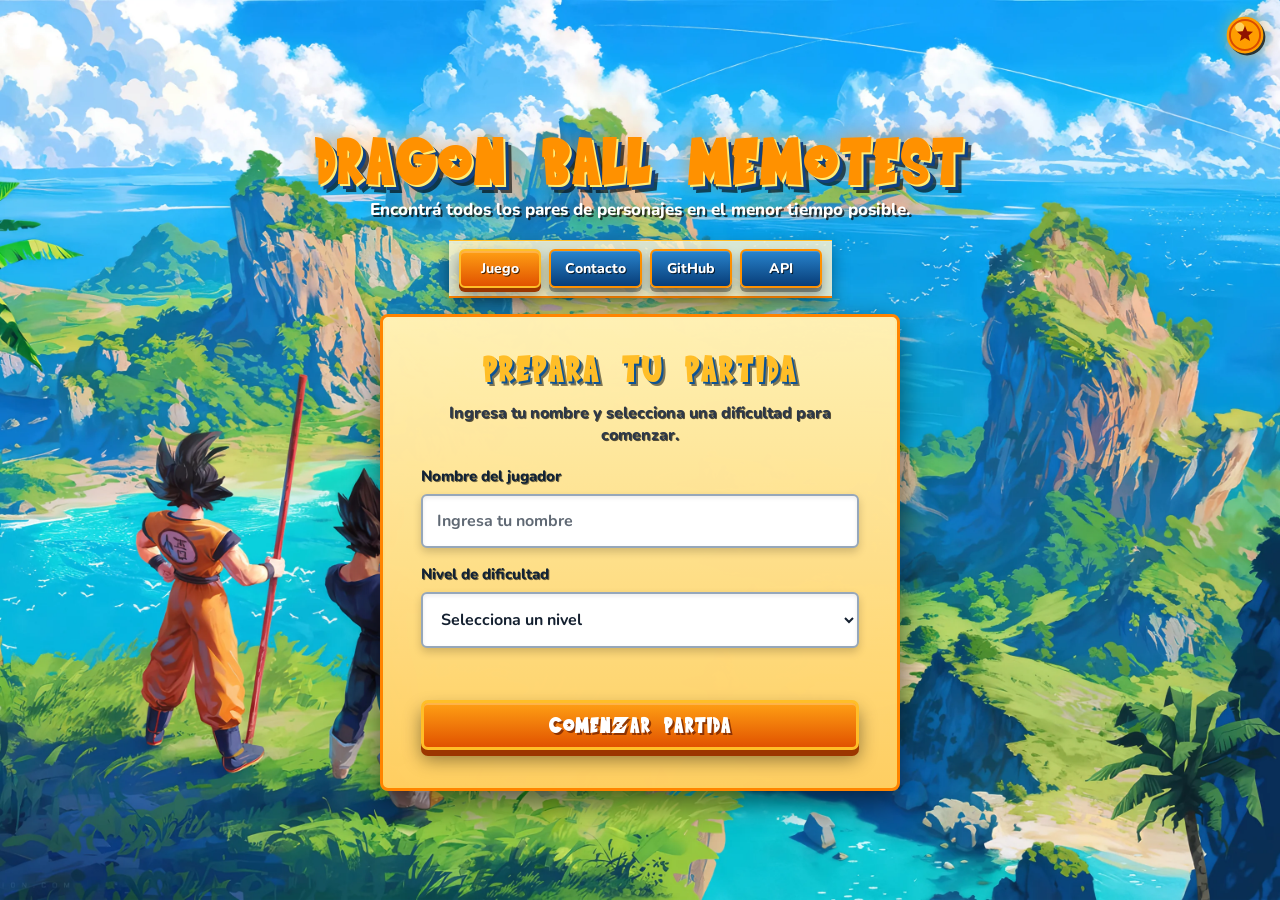
<file: index.html>
﻿<!DOCTYPE html>
<html lang="es">
<head>
    <meta charset="UTF-8">
    <meta
        name="viewport"
        content="width=device-width, initial-scale=1.0"
    >
    <meta
        name="description"
        content="Juego de memoria basado en personajes de Dragon Ball"
    >
    <title>Dragon Ball Memotest</title>
    <link rel="icon" href="assets/img/esfera-dragon.svg" type="image/svg+xml">
    <script>
        try {
            if (localStorage.getItem("modoColorDragonBall") === "noche") {
                document.documentElement.classList.add("modoNoche");
            }
        } catch (error) {
            document.documentElement.classList.remove("modoNoche");
        }
    </script>
    <link
    rel="stylesheet"
    href="https://fonts.googleapis.com/css2?family=Bangers&family=Nunito:wght@400;600;700;800&display=swap">
    <link rel="stylesheet" href="css/reset.css">
    <link rel="stylesheet" href="css/styles.css">
</head>
<body>
    <header id="encabezadoPrincipal">
        <h1>Dragon Ball Memotest</h1>

        <p>
            Encontrá todos los pares de personajes en el menor tiempo posible.
        </p>

        <nav id="navegacionPrincipal">
            <ul class="listaNavegacion">
                <li>
                    <a
                        class="enlaceNavegacion enlaceActivo"
                        href="index.html"
                    >
                        Juego
                    </a>
                </li>

                <li>
                    <a
                        class="enlaceNavegacion"
                        href="pages/contacto.html"
                    >
                        Contacto
                    </a>
                </li>

                <li>
                    <a
                        class="enlaceNavegacion"
                        href="https://github.com/GallarettoLeonel2AN/memotest-final-daw"
                        target="_blank"
                    >
                        GitHub
                    </a>
                </li>

                <li>
                    <a
                        class="enlaceNavegacion"
                        href="https://web.dragonball-api.com"
                        target="_blank"
                    >
                        API
                    </a>
                </li>
            </ul>
        </nav>

        <button
            id="botonModoColor"
            type="button"
            aria-pressed="false"
            aria-label="Cambiar a modo noche"
        ></button>

    </header>

    <main id="contenidoPrincipal">
        <section
            id="inicioPartida"
        >
            <h2 id="tituloInicioPartida">Prepara tu partida</h2>

            <p>
                Ingresa tu nombre y selecciona una dificultad para comenzar.
            </p>

            <form id="formularioInicio">
                <div class="grupoCampo">
                    <label for="nombreJugador">
                        Nombre del jugador
                    </label>

                    <input
                        id="nombreJugador"
                        name="nombreJugador"
                        type="text"
                        autocomplete="name"
                        placeholder="Ingresa tu nombre"
                    >
                </div>

                <div class="grupoCampo">
                    <label for="nivelDificultad">
                        Nivel de dificultad
                    </label>

                    <select
                        id="nivelDificultad"
                        name="nivelDificultad"
                    >
                        <option value="">
                            Selecciona un nivel
                        </option>

                        <option value="facil">
                            Facil - 16 cartas
                        </option>

                        <option value="medio">
                            Medio - 20 cartas
                        </option>

                        <option value="dificil">
                            Dificil - 36 cartas
                        </option>
                        
                        <option value="progresivo">
                            Modo Progresivo
                        </option>
                    </select>
                </div>

                <p
                    id="mensajeErrorInicio"
                    class="mensajeError"
                ></p>

                <button
                    id="botonIniciarPartida"
                    type="submit"
                >
                    Comenzar partida
                </button>
            </form>
        </section>

        <section id="seccionJuego" hidden>
            <div id="datosPartida">
                <h2 id="tituloJuego">
                    Partida de <span id="jugadorActual"></span>
                    Nivel: <span id="nivelActual"></span>
                </h2>
            </div>
            <div id="panelEstadisticas">
                <p class="datoEstadistica">
                    Intentos:
                    <span id="cantidadIntentos">0</span>
                </p>

                <p class="datoEstadistica">
                    Errores:
                    <span id="cantidadErrores">0</span>
                </p>

                <p class="datoEstadistica">
                    Pares:
                    <span id="cantidadParesEncontrados">0</span>
                    /
                    <span id="cantidadTotalPares">0</span>
                </p>

                <p class="datoEstadistica">
                    Puntaje:
                    <span id="puntajeActual">0</span>
                </p>
               
                <p class="datoEstadistica">
                    Tiempo:
                    <span id="tiempoPartida">00:00</span>
                </p>

            </div>

            <div id="accionesPartida">
                <button
                    id="botonReiniciarPartida"
                    class="botonAccionPartida"
                    type="button"
                >
                    Reiniciar partida
                </button>

                <button
                    id="botonVolverInicio"
                    class="botonAccionPartida"
                    type="button"
                >
                    Volver al inicio
                </button>
            </div>
            <div id="tableroJuego"></div>
        </section>
        <section id="modalResultado" hidden>
            <div id="contenidoModalResultado">
                <h2 id="tituloModalResultado">Partida completada!</h2>

              <div id="datosResultado">
            <p>
                Jugador:
                <span id="resultadoJugador"></span>
            </p>

            <p>
                Nivel:
                <span id="resultadoNivel"></span>
            </p>

            <p>
                Intentos:
                <span id="resultadoIntentos"></span>
            </p>

            <p>
                Errores:
                <span id="resultadoErrores"></span>
            </p>

            <p>
                Tiempo:
                <span id="resultadoTiempo"></span>
            </p>

            <p>
                Puntaje final:
                <span id="resultadoPuntaje"></span>
            </p>
        </div>

        

        <div id="accionesResultado">
            <button
                id="botonSiguienteNivel"
                class="botonModalResultado"
                type="button"
                hidden
            >
                Continuar al siguiente nivel
            </button>
            
            <button
                id="botonJugarDeNuevo"
                class="botonModalResultado"
                type="button"
            >
                Jugar de nuevo
            </button>

            <button
                id="botonCambiarDatos"
                class="botonModalResultado"
                type="button"
            >
                Volver al inicio
            </button>
        </div>
     </div>
    </section>

    </main>

    <script src="js/validaciones.js"></script>
    <script src="js/api-dragon-ball.js"></script>
    <script src="js/modo-color.js"></script>
    <script src="js/juego.js"></script>
    <script src="js/principal.js"></script>
</body>
</html>
</file>
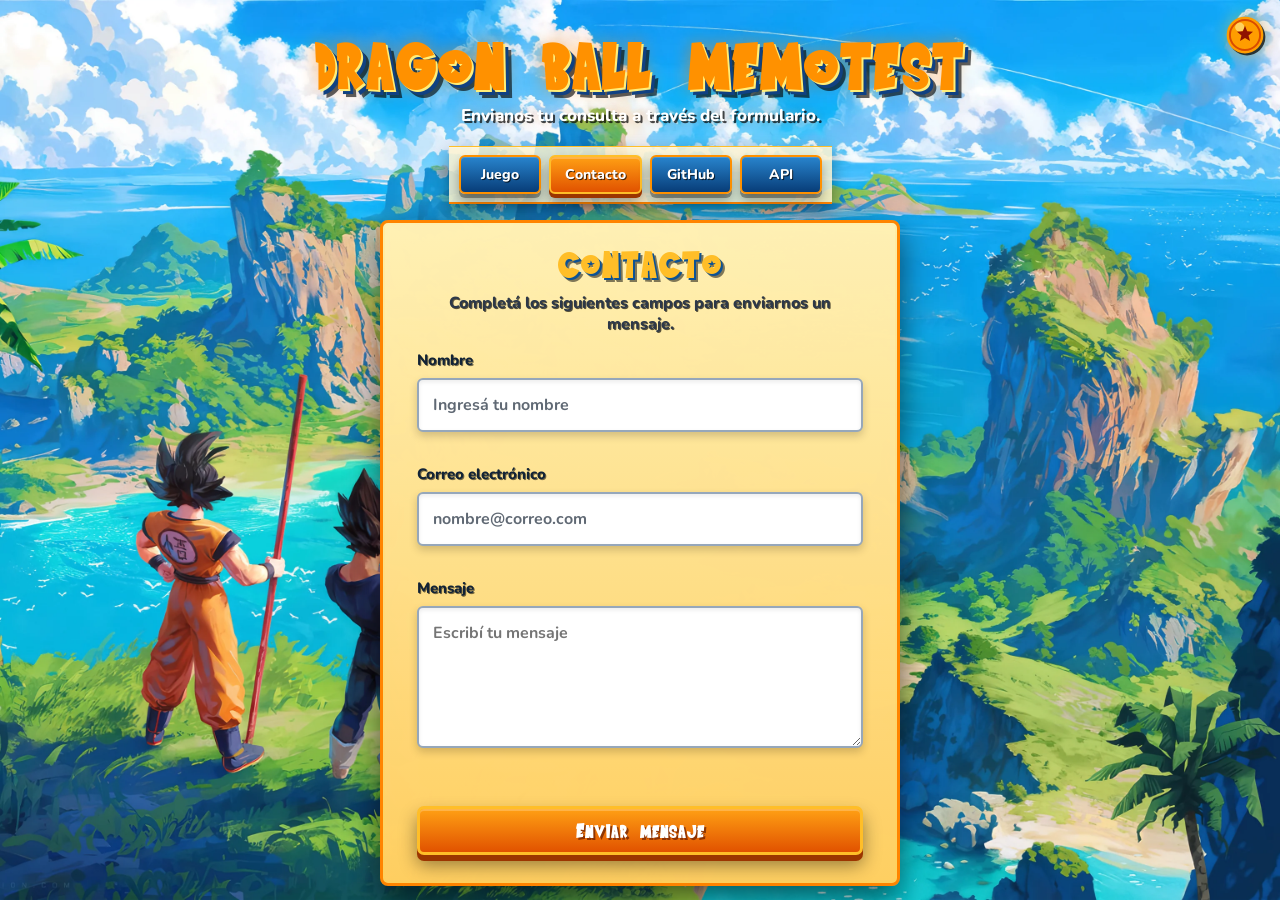
<file: pages/contacto.html>
<!DOCTYPE html>
<html lang="es">
<head>
    <meta charset="UTF-8">
    <meta
        name="viewport"
        content="width=device-width, initial-scale=1.0"
    >
    <meta
        name="description"
        content="Formulario de contacto de Dragon Ball Memotest"
    >
    <title>Contacto - Dragon Ball Memotest</title>
    <link rel="icon" href="../assets/img/esfera-dragon.svg" type="image/svg+xml">
    <script>
        try {
            if (localStorage.getItem("modoColorDragonBall") === "noche") {
                document.documentElement.classList.add("modoNoche");
            }
        } catch (error) {
            document.documentElement.classList.remove("modoNoche");
        }
    </script>

    <link
    rel="stylesheet"
    href="https://fonts.googleapis.com/css2?family=Bangers&family=Nunito:wght@400;600;700;800&display=swap">
    <link rel="stylesheet" href="../css/reset.css">
    <link rel="stylesheet" href="../css/styles.css">
</head>
<body>
    <header id="encabezadoPrincipal">
        <h1>Dragon Ball Memotest</h1>

        <p>
            Envianos tu consulta a través del formulario.
        </p>

        <nav id="navegacionPrincipal">
            <ul class="listaNavegacion">
                <li>
                    <a
                        class="enlaceNavegacion"
                        href="../index.html"
                    >
                        Juego
                    </a>
                </li>

                <li>
                    <a
                        class="enlaceNavegacion enlaceActivo"
                        href="contacto.html"
                    >
                        Contacto
                    </a>
                </li>

                <li>
                    <a
                        class="enlaceNavegacion"
                        href="https://github.com/GallarettoLeonel2AN/memotest-final-daw"
                        target="_blank"
                    >
                        GitHub
                    </a>
                </li>

                <li>
                    <a
                        class="enlaceNavegacion"
                        href="https://web.dragonball-api.com"
                        target="_blank"
                    >
                        API
                    </a>
                </li>
            </ul>
        </nav>

        <button
            id="botonModoColor"
            type="button"
            aria-pressed="false"
            aria-label="Cambiar a modo noche"
        ></button>
    </header>

    <main id="contenidoContacto">
        <section id="seccionContacto">
            <h2>Contacto</h2>

            <p>
                Completá los siguientes campos para enviarnos un mensaje.
            </p>

            <form id="formularioContacto" novalidate>
                <div class="grupoCampo">
                    <label for="nombreContacto">
                        Nombre
                    </label>

                    <input
                        id="nombreContacto"
                        name="nombreContacto"
                        type="text"
                        autocomplete="name"
                        placeholder="Ingresá tu nombre"
                    >

                    <p
                        id="errorNombreContacto"
                        class="mensajeErrorCampo"
                    ></p>
                </div>

                <div class="grupoCampo">
                    <label for="correoContacto">
                        Correo electrónico
                    </label>

                    <input
                        id="correoContacto"
                        name="correoContacto"
                        type="email"
                        autocomplete="email"
                        placeholder="nombre@correo.com"
                    >

                    <p
                        id="errorCorreoContacto"
                        class="mensajeErrorCampo"
                    ></p>
                </div>

                <div class="grupoCampo">
                    <label for="mensajeContacto">
                        Mensaje
                    </label>

                    <textarea
                        id="mensajeContacto"
                        name="mensajeContacto"
                        rows="5"
                        placeholder="Escribí tu mensaje"
                    ></textarea>

                    <p
                        id="errorMensajeContacto"
                        class="mensajeErrorCampo"
                    ></p>
                </div>

                <p
                    id="resultadoFormularioContacto"
                    class="mensajeResultadoContacto"
                ></p>

                <button
                    id="botonEnviarContacto"
                    type="submit"
                >
                    Enviar mensaje
                </button>
            </form>
        </section>
    </main>

    <script src="../js/modo-color.js"></script>
    <script src="../js/contacto.js"></script>
</body>
</html>
</file>
<file: css/styles.css>
@font-face {
    font-family: "FuenteDragonBall";
    src: url("../assets/fonts/saiyan-sans.ttf") format("truetype");
    font-style: normal;
    font-weight: normal;
}

[hidden] {
    display: none !important;
}

:root {
    --imagenFondo: url("../assets/img/dbz.webp");
    --iconoModoColor: url("../assets/img/esfera-dia.svg");
    --colorFondoBase: rgb(116, 190, 230);
    --colorCapaFondoInicio: rgba(255, 255, 255, 0);
    --colorCapaFondoFin: rgba(255, 255, 255, 0);
    --colorTextoPrincipal: rgb(18, 35, 54);
    --colorTextoSuave: rgb(45, 56, 72);
    --colorTextoOscuro: rgb(20, 32, 48);
    --colorTextoBoton: rgb(255, 255, 255);

    --colorPanelBase: rgba(255, 248, 224, 0.94);
    --colorPanelClaro: rgba(255, 240, 178, 0.96);
    --colorPanelOscuro: rgba(255, 205, 92, 0.96);
    --colorPanelTransparente: rgba(255, 245, 210, 0.84);
    --colorModalFondo: rgba(9, 25, 42, 0.48);
    --colorLineaResultado: rgb(218, 154, 48);

    --colorAcentoPrincipal: rgb(255, 145, 0);
    --colorAcentoClaro: rgb(255, 190, 40);
    --colorAcentoFuerte: rgb(230, 78, 0);
    --colorAcentoFoco: rgb(255, 132, 0);
    --colorSombraAcentoSuave: rgba(255, 132, 0, 0.42);
    --colorSombraAcentoFuerte: rgba(255, 145, 0, 0.62);

    --colorAzulPrincipal: rgb(12, 82, 148);
    --colorAzulClaro: rgb(40, 132, 205);
    --colorAzulOscuro: rgb(8, 61, 120);

    --colorBordeClaro: rgb(150, 167, 186);
    --colorCampoClaro: rgb(255, 255, 255);
    --colorCampoFoco: rgb(255, 252, 238);

    --colorBotonNaranjaInicio: rgb(255, 160, 20);
    --colorBotonNaranjaFin: rgb(225, 82, 0);
    --colorSombraBoton: rgb(156, 54, 0);

    --colorCartaNaranja: rgba(255, 124, 0, 0.95);
    --colorCartaAmarillo: rgba(255, 210, 75, 0.95);
    --colorCartaRojo: rgba(190, 55, 0, 0.98);
    --colorCartaEstrella: rgb(155, 25, 10);
    --colorCartaRevelada: rgb(255, 250, 224);
    --colorCartaEmparejada: rgb(226, 255, 234);
    --colorCartaEmparejadaBrillo: rgb(210, 248, 222);
    --colorCartaEmparejadaBorde: rgb(46, 180, 92);

    --sombraPanel:
        inset 0 2px 0 rgba(255, 255, 255, 0.12),
        inset 0 0 0 2px rgba(255, 210, 60, 0.12),
        0 12px 32px rgba(0, 0, 0, 0.58);
    --sombraTextoLogo:
        2px 2px 0 rgb(255, 238, 120),
        5px 5px 0 rgb(16, 65, 130),
        8px 8px 0 rgba(0, 0, 0, 0.62),
        0 0 18px rgba(255, 130, 0, 0.55);
}

:root.modoNoche {
    --imagenFondo: url("../assets/img/dbz2-noche-juego.png");
    --iconoModoColor: url("../assets/img/esfera-noche.svg");
    --colorFondoBase: rgb(8, 28, 48);
    --colorCapaFondoInicio: rgba(5, 20, 35, 0.38);
    --colorCapaFondoFin: rgba(5, 20, 35, 0.62);
    --colorTextoPrincipal: rgb(255, 255, 255);
    --colorTextoSuave: rgb(255, 245, 220);
    --colorTextoOscuro: rgb(25, 35, 48);
    --colorTextoBoton: rgb(255, 255, 255);

    --colorPanelBase: rgba(6, 35, 67, 0.94);
    --colorPanelClaro: rgba(12, 58, 108, 0.96);
    --colorPanelOscuro: rgba(4, 26, 55, 0.96);
    --colorPanelTransparente: rgba(3, 18, 34, 0.78);
    --colorModalFondo: rgba(0, 0, 0, 0.75);
    --colorLineaResultado: rgb(80, 105, 130);

    --colorAcentoPrincipal: rgb(255, 177, 0);
    --colorAcentoClaro: rgb(255, 220, 70);
    --colorAcentoFuerte: rgb(255, 105, 0);
    --colorAcentoFoco: rgb(255, 150, 0);
    --colorSombraAcentoSuave: rgba(255, 150, 0, 0.5);
    --colorSombraAcentoFuerte: rgba(255, 177, 0, 0.75);

    --colorAzulPrincipal: rgb(16, 65, 130);
    --colorAzulClaro: rgb(25, 89, 168);
    --colorAzulOscuro: rgb(9, 45, 98);

    --colorBordeClaro: rgb(185, 198, 212);
    --colorCampoClaro: rgb(246, 249, 252);
    --colorCampoFoco: rgb(255, 255, 255);

    --colorBotonNaranjaInicio: rgb(255, 146, 0);
    --colorBotonNaranjaFin: rgb(225, 70, 0);
    --colorSombraBoton: rgb(145, 38, 0);

    --colorCartaNaranja: rgba(255, 105, 0, 0.95);
    --colorCartaAmarillo: rgba(255, 185, 0, 0.95);
    --colorCartaRojo: rgba(170, 40, 0, 0.98);
    --colorCartaEstrella: rgb(155, 25, 10);
    --colorCartaRevelada: rgb(255, 246, 205);
    --colorCartaEmparejada: rgb(232, 255, 238);
    --colorCartaEmparejadaBrillo: rgb(218, 255, 228);
    --colorCartaEmparejadaBorde: rgb(80, 220, 120);
}

body {
    display: flex;
    flex-direction: column;
    justify-content: center;
    min-height: 100vh;
    min-height: 100dvh;
    overflow-x: hidden;
    background-color: var(--colorFondoBase);
    background-image:
        linear-gradient(
            var(--colorCapaFondoInicio),
            var(--colorCapaFondoFin)
        ),
        var(--imagenFondo);
    background-position: center;
    background-repeat: no-repeat;
    background-size: cover;
    color: var(--colorTextoPrincipal);
    font-family: "Nunito", Arial, sans-serif;
}

#encabezadoPrincipal {
    display: flex;
    flex-direction: column;
    align-items: center;
    gap: 6px;
    padding: 20px 16px 0;
    text-align: center;
}

#encabezadoPrincipal h1 {
    color: var(--colorAcentoPrincipal);
    font-family: "FuenteDragonBall", Arial, sans-serif;
    text-transform: uppercase;
    font-size: 68px;
    font-weight: normal;
    line-height: 0.95;
    letter-spacing: 2px;
    text-shadow: var(--sombraTextoLogo);
}

#encabezadoPrincipal p {
    max-width: 560px;
    color: var(--colorTextoBoton);
    font-size: 17px;
    font-weight: 800;
    line-height: 1.35;
    text-shadow:
        2px 2px 0 rgba(0, 0, 0, 0.7),
        0 0 10px rgba(255, 120, 0, 0.35);
}

#contenidoPrincipal {
    display: flex;
    flex: 0 1 auto;
    justify-content: center;
    align-items: flex-start;
    width: 100%;
    padding: 8px 16px 0;
}

#inicioPartida {
    display: flex;
    flex-direction: column;
    justify-content: center;
    gap: 20px;
    width: 100%;
    max-width: 520px;
    min-height: 430px;
    padding: 38px;
    border: 3px solid var(--colorAcentoFoco);
    border-radius: 8px;
    background-color: var(--colorPanelBase);
    background-image:
        linear-gradient(
            var(--colorPanelClaro),
            var(--colorPanelOscuro)
        );
    box-shadow: var(--sombraPanel);
}

#inicioPartida h2 {
    position: relative;
    width: fit-content;
    margin: 0 auto;
    color: var(--colorAcentoClaro);
    font-family: "FuenteDragonBall", Arial, sans-serif;
    text-transform: uppercase;
    font-size: 38px;
    font-weight: normal;
    letter-spacing: 2px;
    text-align: center;
    text-shadow:
        2px 2px 0 var(--colorAzulPrincipal),
        4px 4px 0 rgba(0, 0, 0, 0.5);
}

#inicioPartida > p {
    max-width: 390px;
    margin: 0 auto;
    color: var(--colorTextoSuave);
    font-size: 16px;
    font-weight: 800;
    line-height: 1.35;
    text-align: center;
    text-shadow: 1px 1px 0 rgba(0, 0, 0, 0.65);
}

#formularioInicio {
    display: flex;
    flex-direction: column;
    gap: 16px;
}

.grupoCampo {
    display: flex;
    flex-direction: column;
    gap: 8px;
    padding: 0;
    background-color: transparent;
    box-shadow: none;
}

.grupoCampo label {
    color: var(--colorTextoPrincipal);
    font-size: 15px;
    font-weight: 800;
    text-shadow: 1px 1px 0 rgba(0, 0, 0, 0.55);
}

.grupoCampo input,
.grupoCampo select {
    width: 100%;
    padding: 14px;
    border: 2px solid var(--colorBordeClaro);
    border-radius: 6px;
    background-color: var(--colorCampoClaro);
    color: var(--colorTextoOscuro);
    font-family: "Nunito", Arial, sans-serif;
    font-size: 16px;
    font-weight: 700;
    box-shadow:
        inset 0 2px 4px rgba(0, 0, 0, 0.08),
        0 4px 8px rgba(0, 0, 0, 0.18);
    transition:
        border-color 0.18s,
        box-shadow 0.18s,
        background-color 0.18s;
}

.grupoCampo input::placeholder {
    color: rgb(96, 105, 116);
    font-weight: 700;
}

.grupoCampo input:focus,
.grupoCampo select:focus {
    border-color: var(--colorAcentoFoco);
    background-color: var(--colorCampoFoco);
    box-shadow:
        inset 0 2px 4px rgba(0, 0, 0, 0.06),
        0 0 0 3px rgba(255, 150, 0, 0.22);
    outline: none;
}

.mensajeError {
    min-height: 20px;
    padding: 0;
    border: 1px solid transparent;
    border-radius: 6px;
    color: var(--colorTextoSuave);
    font-size: 14px;
    font-weight: 800;
    text-align: center;
}

.mensajeError:not(:empty) {
    padding: 8px 10px;
    border-color: rgba(255, 105, 0, 0.82);
    background-color: rgba(95, 18, 12, 0.72);
    box-shadow:
        inset 0 1px 0 rgba(255, 255, 255, 0.1),
        0 4px 10px rgba(0, 0, 0, 0.28);
}

#botonIniciarPartida {
    display: flex;
    justify-content: center;
    align-items: center;
    padding: 13px;
    border: 3px solid var(--colorAcentoClaro);
    border-radius: 7px;
    background-color: var(--colorAcentoFuerte);
    background-image:
        linear-gradient(
            var(--colorBotonNaranjaInicio),
            var(--colorBotonNaranjaFin)
        );
    color: var(--colorTextoBoton);
    font-family: "FuenteDragonBall", Arial, sans-serif;
    text-transform: uppercase;
    font-size: 23px;
    font-weight: normal;
    letter-spacing: 1px;
    text-shadow: 2px 2px 0 rgba(90, 20, 0, 0.65);
    box-shadow:
        inset 0 2px 0 rgba(255, 255, 255, 0.22),
        0 6px 0 var(--colorSombraBoton),
        0 10px 18px rgba(0, 0, 0, 0.42);
    transition:
        transform 0.18s,
        box-shadow 0.18s,
        border-color 0.18s,
        filter 0.18s;
}

#botonIniciarPartida:hover {
    border-color: var(--colorAcentoClaro);
    filter: brightness(1.08);
    transform: translateY(-2px);
    box-shadow:
        inset 0 2px 0 rgba(255, 255, 255, 0.24),
        0 8px 0 var(--colorSombraBoton),
        0 14px 24px rgba(0, 0, 0, 0.48);
}

#botonIniciarPartida:active {
    transform: translateY(2px);
    box-shadow:
        inset 0 2px 0 rgba(255, 255, 255, 0.18),
        0 3px 0 var(--colorSombraBoton),
        0 7px 12px rgba(0, 0, 0, 0.42);
}

#botonIniciarPartida:focus-visible {
    outline: 3px solid var(--colorAcentoClaro);
    outline-offset: 3px;
}
#botonIniciarPartida:disabled {
    border-color: rgb(170, 170, 170);
    background-color: rgb(130, 130, 130);
    background-image: none;
    box-shadow: none;
    cursor: not-allowed;
    filter: none;
    transform: none;
}
#botonSiguienteNivel {
    background-color: var(--colorAcentoFuerte);
    background-image:
        linear-gradient(
            var(--colorBotonNaranjaInicio),
            var(--colorBotonNaranjaFin)
        );
}

#botonSiguienteNivel:hover {
    border-color: var(--colorAcentoClaro);
    filter: brightness(1.08);
}
#piePagina {
    padding: 14px;
    background-color: rgba(0, 0, 0, 0.82);
    color: var(--colorTextoBoton);
    font-size: 13px;
    font-weight: 600;
    text-align: center;
}

body.partidaActiva #encabezadoPrincipal {
    gap: 0;
    padding: 12px 16px 2px;
}

body.partidaActiva #encabezadoPrincipal h1 {
    font-size: 46px;
    line-height: 0.95;
    letter-spacing: 2px;
    text-shadow: var(--sombraTextoLogo);
}

body.partidaActiva #encabezadoPrincipal p {
    display: none;
}

body.partidaActiva #contenidoPrincipal {
    flex: 0 1 auto;
    align-items: flex-start;
    padding: 0 10px 10px;
}

body.partidaActiva {
    justify-content: center;
}

body.partidaActiva #piePagina {
    padding: 6px;
    font-size: 11px;
}

body.partidaActiva #navegacionPrincipal {
    display: none;
}

#botonModoColor {
    position: fixed;
    top: 14px;
    right: 14px;
    z-index: 8;
    display: flex;
    justify-content: center;
    align-items: center;
    width: 42px;
    height: 42px;
    padding: 0;
    border: none;
    border-radius: 50%;
    background-color: transparent;
    background-image: var(--iconoModoColor);
    background-position: center;
    background-repeat: no-repeat;
    background-size: contain;
    font-size: 0;
    line-height: 1;
    text-indent: -9999px;
    filter: drop-shadow(2px 2px 0 rgba(0, 0, 0, 0.72))
        drop-shadow(0 0 8px rgba(255, 177, 0, 0.48));
    cursor: pointer;
    transition:
        transform 0.18s,
        filter 0.18s;
}

#botonModoColor:hover {
    filter: brightness(1.08);
    transform: scale(1.12);
}

#botonModoColor:active {
    transform: scale(0.95);
}

#botonModoColor:focus-visible {
    outline: 3px solid var(--colorAcentoClaro);
    outline-offset: 3px;
}

:root.modoNoche #botonModoColor {
    filter: drop-shadow(2px 2px 0 rgba(0, 0, 0, 0.72))
        drop-shadow(0 0 9px rgba(160, 210, 255, 0.5));
}

#seccionJuego {
    display: flex;
    flex-direction: column;
    align-items: center;
    justify-content: center;
    gap: 8px;
    width: 100%;
    max-height: 100%;
    padding: 4px;
}

#datosPartida {
    display: flex;
    flex-direction: column;
    align-items: center;
    gap: 0;
    padding: 4px 16px;
    text-align: center;
}

#tituloJuego {
    display: flex;
    flex-wrap: wrap;
    justify-content: center;
    align-items: baseline;
    gap: 10px;
    color: var(--colorTextoSuave);
    font-family: "Nunito", Arial, sans-serif;
    font-size: 18px;
    font-weight: 900;
    line-height: 1.2;
    letter-spacing: 0;
    text-shadow:
        1px 1px 0 rgba(0, 0, 0, 0.8),
        0 0 8px rgba(255, 150, 0, 0.25);
}

#nivelActual {
    color: var(--colorAcentoClaro);
}

#tableroJuego {
    display: flex;
    flex-wrap: wrap;
    justify-content: center;
    align-items: center;
    width: 100%;
    margin: 0 auto;
}

#tableroJuego.tableroFacil {
    gap: 12px;
    max-width: 590px;
}

#tableroJuego.tableroMedio {
    gap: 10px;
    max-width: 600px;
}

#tableroJuego.tableroDificil {
    gap: 8px;
    max-width: 600px;
}

.carta {
    display: flex;
    position: relative;
    flex-direction: column;
    justify-content: center;
    align-items: center;
    overflow: hidden;
    border: 3px solid var(--colorAcentoPrincipal);
    border-radius: 8px;
    background-color: var(--colorAzulPrincipal);
    background-image:
        radial-gradient(
            circle at 50% 42%,
            var(--colorCartaAmarillo) 0%,
            var(--colorCartaNaranja) 42%,
            var(--colorCartaRojo) 76%
        );
    color: var(--colorTextoPrincipal);
    box-shadow:
        inset 0 -10px 0 rgba(90, 20, 0, 0.35),
        0 6px 14px rgba(0, 0, 0, 0.45);
    transition:
        transform 0.2s,
        border-color 0.2s,
        box-shadow 0.2s,
        background-color 0.2s;
}

.carta:not(.cartaRevelada):not(.cartaEmparejada)::before {
    content: "";
    position: absolute;
    width: 70%;
    aspect-ratio: 1;
    border-radius: 50%;
    background-image:
        radial-gradient(
            circle at 32% 25%,
            rgba(255, 255, 255, 0.85) 0%,
            rgba(255, 255, 255, 0.7) 9%,
            transparent 10%
        ),
        radial-gradient(
            circle,
            var(--colorAcentoClaro) 0%,
            var(--colorAcentoFoco) 52%,
            rgb(215, 58, 0) 100%
        );
    box-shadow:
        inset -8px -10px 0 rgba(120, 30, 0, 0.32),
        0 0 18px var(--colorSombraAcentoSuave);
}

.tableroFacil .carta {
    gap: 5px;
    width: clamp(104px, 12vmin, 135px);
    height: clamp(120px, 14vmin, 154px);
    padding: 7px;
}

.tableroMedio .carta {
    gap: 4px;
    width: clamp(88px, 10.5vmin, 112px);
    height: clamp(100px, 11.8vmin, 128px);
    padding: 6px;
}

.tableroDificil .carta {
    gap: 2px;
    width: clamp(66px, 8.8vmin, 90px);
    height: clamp(76px, 10vmin, 102px);
    padding: 4px;
    border-width: 2px;
}

.carta:not(.cartaRevelada):not(.cartaEmparejada):hover {
    border-color: var(--colorAcentoClaro);
    box-shadow:
        inset 0 -10px 0 rgba(90, 20, 0, 0.25),
        0 0 18px var(--colorSombraAcentoFuerte),
        0 8px 16px rgba(0, 0, 0, 0.48);
    transform: translateY(-2px);
}

.reversoCarta {
    position: relative;
    z-index: 1;
    color: var(--colorCartaEstrella);
    font-family: "FuenteDragonBall", Arial, sans-serif;
    font-size: 44px;
    line-height: 1;
    text-shadow:
        1px 1px 0 var(--colorAcentoClaro),
        3px 3px 0 rgba(80, 15, 0, 0.4);
}

.tableroDificil .reversoCarta {
    font-size: 32px;
}

.imagenCarta {
    display: none;
    width: 100%;
    height: 68%;
    object-fit: contain;
    filter: drop-shadow(0 4px 4px rgba(0, 0, 0, 0.3));
}

.tableroMedio .imagenCarta {
    height: 66%;
}

.tableroDificil .imagenCarta {
    height: 64%;
}

.nombreCarta {
    display: none;
    color: var(--colorTextoPrincipal);
    font-size: 11px;
    font-weight: bold;
    text-align: center;
}

.tableroDificil .nombreCarta {
    font-size: 8px;
}

.cartaRevelada {
    border-color: var(--colorAcentoClaro);
    background-color: var(--colorCartaRevelada);
    background-image:
        linear-gradient(
            var(--colorCampoFoco),
            var(--colorCartaRevelada)
        );
    box-shadow:
        inset 0 0 0 2px rgba(255, 145, 0, 0.42),
        0 0 14px var(--colorSombraAcentoSuave),
        0 6px 14px rgba(0, 0, 0, 0.42);
    transform: none;
}

.cartaRevelada .reversoCarta {
    display: none;
}

.cartaRevelada .imagenCarta,
.cartaRevelada .nombreCarta {
    display: block;
}

.cartaRevelada .nombreCarta {
    width: 100%;
    min-height: 18px;
    padding-top: 3px;
    border-top: 1px solid rgba(210, 90, 0, 0.45);
    color: var(--colorTextoOscuro);
    text-shadow: none;
}

.carta:disabled {
    cursor: default;
    opacity: 1;
}

.cartaEmparejada {
    border-color: var(--colorCartaEmparejadaBorde);
    background-color: var(--colorCartaEmparejada);
    background-image:
        linear-gradient(
            var(--colorCampoFoco),
            var(--colorCartaEmparejadaBrillo)
        );
    box-shadow:
        inset 0 0 0 2px rgba(80, 220, 120, 0.38),
        0 0 16px rgba(80, 220, 120, 0.65),
        0 6px 14px rgba(0, 0, 0, 0.36);
    transform: none;
}

#panelEstadisticas {
    display: flex;
    flex-wrap: wrap;
    justify-content: space-between;
    align-items: stretch;
    gap: 8px;
    width: 100%;
    max-width: 760px;
    padding: 8px 10px;
    border-top: 2px solid var(--colorAcentoPrincipal);
    border-bottom: 2px solid var(--colorAcentoPrincipal);
    background-color: var(--colorPanelTransparente);
    box-shadow:
        0 8px 18px rgba(0, 0, 0, 0.38),
        inset 0 1px 0 rgba(255, 255, 255, 0.12);
}

.datoEstadistica {
    display: flex;
    justify-content: center;
    align-items: center;
    gap: 5px;
    flex: 1;
    min-width: 112px;
    min-height: 34px;
    padding: 7px 12px;
    border: 1px solid var(--colorAcentoClaro);
    border-radius: 6px;
    background-image:
        linear-gradient(
            var(--colorAzulClaro),
            var(--colorAzulOscuro)
        );
    color: var(--colorTextoBoton);
    font-size: 13px;
    font-weight: 800;
    text-align: center;
    box-shadow:
        inset 0 1px 0 rgba(255, 255, 255, 0.16),
        0 4px 8px rgba(0, 0, 0, 0.32);
}

.datoEstadistica span {
    min-width: 24px;
    color: var(--colorAcentoClaro);
    font-size: 15px;
    text-shadow: 1px 1px 0 rgba(0, 0, 0, 0.7);
}

#modalResultado {
    position: fixed;
    top: 0;
    left: 0;
    display: flex;
    justify-content: center;
    align-items: center;
    width: 100%;
    height: 100%;
    padding: 20px;
    background-color: var(--colorModalFondo);
    z-index: 10;
}

#contenidoModalResultado {
    display: flex;
    flex-direction: column;
    gap: 20px;
    width: 100%;
    max-width: 430px;
    padding: 32px;
    border: 3px solid var(--colorAcentoPrincipal);
    border-radius: 8px;
    background-color: var(--colorPanelBase);
    background-image:
        linear-gradient(
            var(--colorPanelClaro),
            var(--colorPanelOscuro)
        );
    box-shadow: var(--sombraPanel);
    color: var(--colorTextoPrincipal);
}

#contenidoModalResultado h2 {
    color: var(--colorAcentoPrincipal);
    font-family: "FuenteDragonBall", Arial, sans-serif;
    font-size: 34px;
    font-weight: normal;
    letter-spacing: 2px;
    text-align: center;
    text-shadow: 2px 2px 0 var(--colorAzulPrincipal);
}

#datosResultado {
    display: flex;
    flex-direction: column;
    gap: 10px;
}

#datosResultado p {
    display: flex;
    justify-content: space-between;
    gap: 16px;
    padding-bottom: 8px;
    border-bottom: 1px solid var(--colorLineaResultado);
    font-weight: bold;
}

#datosResultado span {
    color: var(--colorAcentoPrincipal);
}

#accionesResultado {
    display: flex;
    flex-direction: column;
    gap: 10px;
}

.botonModalResultado {
    display: flex;
    justify-content: center;
    align-items: center;
    min-height: 48px;
    padding: 13px 16px;
    border: 3px solid var(--colorAcentoClaro);
    border-radius: 7px;
    color: var(--colorTextoBoton);
    font-family: "Nunito", Arial, sans-serif;
    font-size: 17px;
    font-weight: 900;
    line-height: 1.2;
    letter-spacing: 0;
    text-align: center;
    text-shadow: 1px 1px 0 rgba(0, 0, 0, 0.62);
    box-shadow:
        inset 0 2px 0 rgba(255, 255, 255, 0.18),
        0 5px 0 rgba(0, 0, 0, 0.35),
        0 9px 16px rgba(0, 0, 0, 0.42);
    transition:
        transform 0.18s,
        box-shadow 0.18s,
        border-color 0.18s,
        filter 0.18s;
}

#botonJugarDeNuevo {
    background-color: var(--colorAcentoFuerte);
    background-image:
        linear-gradient(
            var(--colorBotonNaranjaInicio),
            var(--colorBotonNaranjaFin)
        );
}

#botonJugarDeNuevo:hover {
    border-color: var(--colorAcentoClaro);
    filter: brightness(1.08);
    transform: translateY(-2px);
}

#botonCambiarDatos {
    background-color: var(--colorAzulPrincipal);
    background-image:
        linear-gradient(
            var(--colorAzulClaro),
            var(--colorAzulOscuro)
        );
}

#botonCambiarDatos:hover {
    border-color: var(--colorAcentoClaro);
    filter: brightness(1.08);
    transform: translateY(-2px);
}

.botonModalResultado:active {
    transform: translateY(2px);
    box-shadow:
        inset 0 2px 0 rgba(255, 255, 255, 0.14),
        0 2px 0 rgba(0, 0, 0, 0.38),
        0 5px 10px rgba(0, 0, 0, 0.4);
}

.botonModalResultado:focus-visible {
    outline: 3px solid var(--colorAcentoClaro);
    outline-offset: 3px;
}

#accionesPartida {
    display: flex;
    flex-wrap: wrap;
    justify-content: center;
    gap: 8px;
}

.botonAccionPartida {
    display: flex;
    justify-content: center;
    align-items: center;
    min-height: 38px;
    padding: 8px 14px;
    border: 2px solid var(--colorAcentoClaro);
    border-radius: 6px;
    color: var(--colorTextoBoton);
    font-family: "Nunito", Arial, sans-serif;
    font-size: 14px;
    font-weight: 900;
    line-height: 1.15;
    letter-spacing: 0;
    text-align: center;
    text-shadow: 1px 1px 0 rgba(0, 0, 0, 0.55);
    box-shadow:
        inset 0 1px 0 rgba(255, 255, 255, 0.18),
        0 4px 0 rgba(0, 0, 0, 0.32),
        0 7px 12px rgba(0, 0, 0, 0.34);
    transition:
        transform 0.18s,
        box-shadow 0.18s,
        border-color 0.18s,
        filter 0.18s;
}

#botonReiniciarPartida {
    background-color: var(--colorAcentoFuerte);
    background-image:
        linear-gradient(
            var(--colorBotonNaranjaInicio),
            var(--colorBotonNaranjaFin)
        );
}

#botonReiniciarPartida:hover {
    border-color: var(--colorAcentoClaro);
    filter: brightness(1.08);
    transform: translateY(-2px);
}

#botonVolverInicio {
    background-color: var(--colorAzulPrincipal);
    background-image:
        linear-gradient(
            var(--colorAzulClaro),
            var(--colorAzulOscuro)
        );
}

#botonVolverInicio:hover {
    border-color: var(--colorAcentoClaro);
    filter: brightness(1.08);
    transform: translateY(-2px);
}

.botonAccionPartida:active {
    transform: translateY(2px);
    box-shadow:
        inset 0 1px 0 rgba(255, 255, 255, 0.14),
        0 2px 0 rgba(0, 0, 0, 0.38),
        0 4px 8px rgba(0, 0, 0, 0.34);
}

.botonAccionPartida:focus-visible {
    outline: 3px solid var(--colorAcentoClaro);
    outline-offset: 3px;
}

.botonAccionPartida:disabled {
    background-color: rgb(110, 110, 110);
    background-image: none;
    border-color: rgb(160, 160, 160);
    box-shadow: none;
    cursor: not-allowed;
    filter: none;
    transform: none;
}

#contenidoContacto {
    display: flex;
    flex: 0 1 auto;
    justify-content: center;
    align-items: flex-start;
    width: 100%;
    padding: 8px 16px 0;
}

#seccionContacto {
    display: flex;
    flex-direction: column;
    justify-content: center;
    gap: 14px;
    width: 100%;
    max-width: 520px;
    min-height: auto;
    padding: 28px 34px;
    border: 3px solid var(--colorAcentoFoco);
    border-radius: 8px;
    background-color: var(--colorPanelBase);
    background-image:
        linear-gradient(
            var(--colorPanelClaro),
            var(--colorPanelOscuro)
        );
    box-shadow: var(--sombraPanel);
}

#seccionContacto h2 {
    position: relative;
    width: fit-content;
    margin: 0 auto;
    color: var(--colorAcentoClaro);
    font-family: "FuenteDragonBall", Arial, sans-serif;
    font-size: 38px;
    font-weight: normal;
    letter-spacing: 2px;
    text-align: center;
    text-transform: uppercase;
    text-shadow:
        2px 2px 0 var(--colorAzulPrincipal),
        4px 4px 0 rgba(0, 0, 0, 0.5);
}

#seccionContacto > p {
    max-width: 390px;
    margin: 0 auto;
    color: var(--colorTextoSuave);
    font-size: 16px;
    font-weight: 800;
    line-height: 1.35;
    text-align: center;
    text-shadow: 1px 1px 0 rgba(0, 0, 0, 0.65);
}

#formularioContacto {
    display: flex;
    flex-direction: column;
    gap: 10px;
}

#formularioContacto textarea {
    width: 100%;
    padding: 14px;
    border: 2px solid var(--colorBordeClaro);
    border-radius: 6px;
    background-color: var(--colorCampoClaro);
    color: var(--colorTextoOscuro);
    font-family: "Nunito", Arial, sans-serif;
    font-size: 16px;
    font-weight: 700;
    box-shadow:
        inset 0 2px 4px rgba(0, 0, 0, 0.08),
        0 4px 8px rgba(0, 0, 0, 0.18);
    resize: vertical;
    min-height: 96px;
    transition:
        border-color 0.18s,
        box-shadow 0.18s,
        background-color 0.18s;
}

#formularioContacto textarea:focus {
    border-color: var(--colorAcentoFoco);
    background-color: var(--colorCampoFoco);
    box-shadow:
        inset 0 2px 4px rgba(0, 0, 0, 0.06),
        0 0 0 3px rgba(255, 150, 0, 0.22);
    outline: none;
}

.mensajeErrorCampo {
    min-height: 14px;
    color: var(--colorTextoSuave);
    font-size: 13px;
    font-weight: 800;
    text-align: center;
}

.mensajeResultadoContacto {
    min-height: 16px;
    color: var(--colorTextoSuave);
    font-size: 14px;
    font-weight: 800;
    text-align: center;
}

.mensajeErrorCampo:not(:empty),
.mensajeResultadoContacto:not(:empty) {
    padding: 6px 10px;
    border: 1px solid rgba(255, 105, 0, 0.82);
    border-radius: 6px;
    background-color: rgba(95, 18, 12, 0.72);
    box-shadow:
        inset 0 1px 0 rgba(255, 255, 255, 0.1),
        0 4px 10px rgba(0, 0, 0, 0.28);
}

#botonEnviarContacto {
    display: flex;
    justify-content: center;
    align-items: center;
    padding: 13px;
    border: 3px solid var(--colorAcentoClaro);
    border-radius: 7px;
    background-color: var(--colorAcentoFuerte);
    background-image:
        linear-gradient(
            var(--colorBotonNaranjaInicio),
            var(--colorBotonNaranjaFin)
        );
    color: var(--colorTextoBoton);
    font-family: "FuenteDragonBall", Arial, sans-serif;
    font-size: 22px;
    letter-spacing: 1px;
    text-shadow: 2px 2px 0 rgba(90, 20, 0, 0.65);
    box-shadow:
        inset 0 2px 0 rgba(255, 255, 255, 0.22),
        0 6px 0 var(--colorSombraBoton),
        0 10px 18px rgba(0, 0, 0, 0.42);
    transition:
        transform 0.18s,
        box-shadow 0.18s,
        border-color 0.18s,
        filter 0.18s;
}

#botonEnviarContacto:hover {
    border-color: var(--colorAcentoClaro);
    filter: brightness(1.08);
    transform: translateY(-2px);
    box-shadow:
        inset 0 2px 0 rgba(255, 255, 255, 0.24),
        0 8px 0 var(--colorSombraBoton),
        0 14px 24px rgba(0, 0, 0, 0.48);
}

#botonEnviarContacto:active {
    transform: translateY(2px);
    box-shadow:
        inset 0 2px 0 rgba(255, 255, 255, 0.18),
        0 3px 0 var(--colorSombraBoton),
        0 7px 12px rgba(0, 0, 0, 0.42);
}

#botonEnviarContacto:focus-visible {
    outline: 3px solid var(--colorAcentoClaro);
    outline-offset: 3px;
}

#navegacionPrincipal {
    display: flex;
    justify-content: center;
    width: 100%;
    padding: 12px 0 8px;
}

.listaNavegacion {
    display: flex;
    flex-wrap: wrap;
    justify-content: center;
    gap: 8px;
    padding: 8px 10px;
    border-top: 1px solid var(--colorAcentoClaro);
    border-bottom: 2px solid var(--colorAcentoFoco);
    background-color: var(--colorPanelTransparente);
    box-shadow:
        0 7px 16px rgba(0, 0, 0, 0.38),
        inset 0 1px 0 rgba(255, 255, 255, 0.12);
    list-style: none;
}

.enlaceNavegacion {
    display: flex;
    justify-content: center;
    align-items: center;
    min-width: 82px;
    min-height: 34px;
    padding: 8px 14px;
    border: 2px solid var(--colorAcentoPrincipal);
    border-radius: 6px;
    background-color: var(--colorPanelBase);
    background-image:
        linear-gradient(
            var(--colorAzulClaro),
            var(--colorAzulOscuro)
        );
    color: var(--colorTextoBoton);
    font-size: 14px;
    font-weight: 800;
    text-decoration: none;
    text-shadow: 1px 1px 0 rgba(0, 0, 0, 0.7);
    box-shadow:
        inset 0 1px 0 rgba(255, 255, 255, 0.16),
        0 4px 0 rgba(0, 0, 0, 0.32),
        0 7px 12px rgba(0, 0, 0, 0.32);
    transition:
        transform 0.18s,
        box-shadow 0.18s,
        border-color 0.18s,
        filter 0.18s;
}

.enlaceNavegacion:hover {
    border-color: var(--colorAcentoClaro);
    filter: brightness(1.08);
    transform: translateY(-2px);
    box-shadow:
        inset 0 1px 0 rgba(255, 255, 255, 0.2),
        0 6px 0 rgba(0, 0, 0, 0.32),
        0 10px 16px rgba(0, 0, 0, 0.38);
}

.enlaceNavegacion:active {
    transform: translateY(2px);
    box-shadow:
        inset 0 1px 0 rgba(255, 255, 255, 0.14),
        0 2px 0 rgba(0, 0, 0, 0.38),
        0 4px 8px rgba(0, 0, 0, 0.34);
}

.enlaceNavegacion:focus-visible {
    outline: 3px solid var(--colorAcentoClaro);
    outline-offset: 3px;
}

.enlaceActivo {
    background-color: var(--colorAcentoFuerte);
    background-image:
        linear-gradient(
            var(--colorBotonNaranjaInicio),
            var(--colorBotonNaranjaFin)
        );
    color: var(--colorTextoBoton);
    border-color: var(--colorAcentoClaro);
    box-shadow:
        inset 0 2px 0 rgba(255, 255, 255, 0.22),
        0 4px 0 var(--colorSombraBoton),
        0 8px 14px rgba(0, 0, 0, 0.38);
}

@media (max-height: 760px) {
    #encabezadoPrincipal {
        gap: 4px;
        padding-top: 12px;
    }

    #encabezadoPrincipal h1 {
        font-size: 56px;
    }

    #encabezadoPrincipal p {
        font-size: 15px;
        line-height: 1.25;
    }

    #navegacionPrincipal {
        padding: 8px 0;
    }

    #contenidoPrincipal {
        padding: 6px 16px 0;
    }

    #inicioPartida {
        gap: 14px;
        min-height: auto;
        padding: 26px 32px;
    }

    #seccionContacto {
        gap: 14px;
        min-height: auto;
        padding: 24px 30px;
    }

    #formularioInicio {
        gap: 12px;
    }

    #formularioContacto {
        gap: 9px;
    }

    .grupoCampo input,
    .grupoCampo select,
    #formularioContacto textarea {
        padding: 11px 12px;
    }

    body.partidaActiva #encabezadoPrincipal {
        padding: 8px 16px 0;
    }

    body.partidaActiva #encabezadoPrincipal h1 {
        font-size: 40px;
    }

    #seccionJuego {
        gap: 7px;
    }

    #tituloJuego {
        font-size: 17px;
    }

    #panelEstadisticas {
        padding: 6px 8px;
    }

    #accionesPartida {
        gap: 6px;
    }

    .tableroFacil .carta {
        width: clamp(92px, 11vmin, 112px);
        height: clamp(104px, 12.4vmin, 128px);
    }

    .tableroMedio .carta {
        width: clamp(78px, 9.6vmin, 96px);
        height: clamp(88px, 10.8vmin, 108px);
    }

    .tableroDificil .carta {
        width: clamp(58px, 7.8vmin, 74px);
        height: clamp(66px, 8.8vmin, 84px);
    }
}

@media (max-height: 640px) {
    #encabezadoPrincipal h1 {
        font-size: 46px;
    }

    #encabezadoPrincipal p {
        font-size: 13px;
    }

    #inicioPartida {
        padding: 20px 28px;
    }

    #seccionContacto {
        padding: 20px 26px;
    }

    #inicioPartida h2 {
        font-size: 32px;
    }

    #inicioPartida > p {
        font-size: 14px;
    }

    #seccionContacto > p {
        font-size: 14px;
    }

    .enlaceNavegacion {
        min-height: 30px;
        padding: 6px 12px;
    }

    body.partidaActiva #encabezadoPrincipal {
        padding-top: 4px;
    }

    body.partidaActiva #encabezadoPrincipal h1 {
        font-size: 34px;
    }

    #tituloJuego {
        font-size: 15px;
    }

    #panelEstadisticas {
        gap: 5px;
        padding: 5px;
    }

    .datoEstadistica {
        min-height: 28px;
        padding: 4px 8px;
        font-size: 12px;
    }

    .botonAccionPartida {
        min-height: 34px;
        padding: 6px 10px;
        font-size: 12px;
    }

    .tableroFacil .carta {
        width: 88px;
        height: 100px;
    }

    .tableroMedio .carta {
        width: 72px;
        height: 82px;
    }

    .tableroDificil .carta {
        width: 54px;
        height: 62px;
    }
}

@media (max-width: 600px) {
    #botonModoColor {
        top: 8px;
        right: 8px;
        width: 38px;
        height: 38px;
        font-size: 27px;
    }

    #encabezadoPrincipal h1 {
        font-size: 52px;
    }

    #encabezadoPrincipal p {
        max-width: 420px;
        font-size: 15px;
    }

    #inicioPartida {
        max-width: 460px;
        min-height: 410px;
        padding: 30px 26px;
    }

    #seccionContacto {
        max-width: 460px;
        min-height: auto;
        padding: 24px 24px;
    }

    #inicioPartida h2 {
        font-size: 34px;
    }

    #seccionContacto h2 {
        font-size: 34px;
    }
}

@media (max-width: 480px) {
    #botonModoColor {
        width: 34px;
        height: 34px;
        font-size: 25px;
    }

    #encabezadoPrincipal {
        padding-top: 16px;
    }

    #encabezadoPrincipal h1 {
        font-size: 42px;
        letter-spacing: 1px;
    }

    #encabezadoPrincipal p {
        max-width: 330px;
        font-size: 13px;
    }

    #contenidoPrincipal {
        align-items: flex-start;
        padding: 6px 12px 0;
    }

    #contenidoContacto {
        align-items: flex-start;
        padding: 6px 12px 0;
    }

    #inicioPartida {
        min-height: auto;
        padding: 26px 20px;
        border-width: 2px;
    }

    #seccionContacto {
        min-height: auto;
        padding: 22px 18px;
        border-width: 2px;
    }

    #inicioPartida h2 {
        font-size: 31px;
    }

    #seccionContacto h2 {
        font-size: 31px;
    }

    #botonIniciarPartida {
        font-size: 21px;
    }

    #piePagina {
        font-size: 12px;
    }

    body.partidaActiva #encabezadoPrincipal h1 {
        font-size: 34px;
    }

    body.partidaActiva #contenidoPrincipal {
        align-items: flex-start;
        padding: 4px;
    }

    #seccionJuego {
        gap: 6px;
        padding: 2px;
    }

    #tituloJuego {
        font-size: 14px;
    }

    #tableroJuego.tableroFacil {
        gap: 6px;
        max-width: 350px;
    }

    #tableroJuego.tableroMedio {
        gap: 5px;
        max-width: 360px;
    }

    #tableroJuego.tableroDificil {
        gap: 4px;
        max-width: 360px;
    }

    .tableroFacil .carta {
        width: clamp(67px, 20vw, 82px);
        height: clamp(82px, 24vw, 98px);
        padding: 4px;
    }

    .tableroMedio .carta {
        width: clamp(58px, 17vw, 68px);
        height: clamp(68px, 19vw, 78px);
        padding: 3px;
    }

    .tableroDificil .carta {
        width: clamp(43px, 14vw, 56px);
        height: clamp(54px, 16vw, 66px);
        padding: 2px;
    }

    .tableroFacil .imagenCarta {
        height: 66%;
    }

    .tableroMedio .imagenCarta {
        height: 64%;
    }

    .tableroDificil .imagenCarta {
        height: 76%;
    }

    .tableroDificil .cartaRevelada .nombreCarta {
        display: none;
    }

    .tableroDificil .reversoCarta {
        font-size: 24px;
    }

    #panelEstadisticas {
        gap: 5px;
        max-width: 320px;
        padding: 6px;
    }

    .datoEstadistica {
        flex: 1 1 88px;
        min-width: 86px;
        min-height: 30px;
        padding: 4px 6px;
        font-size: 11px;
    }

    .datoEstadistica span {
        min-width: 18px;
        font-size: 12px;
    }

    #contenidoModalResultado {
     padding: 24px 20px;
    }   

    #contenidoModalResultado h2 {
        font-size: 28px;
    }

    #datosResultado p {
        font-size: 14px;
    }
    
    #accionesPartida {
        gap: 5px;
    }

    .botonAccionPartida {
        min-height: 34px;
        padding: 6px 9px;
        font-size: 12px;
    }

    .listaNavegacion {
        gap: 6px;
        padding: 7px;
    }

    .enlaceNavegacion {
        min-width: 70px;
        min-height: 30px;
        padding: 6px 9px;
        font-size: 12px;
    }
}

@media (max-width: 600px) and (max-height: 760px) {
    #contenidoPrincipal {
        padding: 4px 12px 0;
    }

    #inicioPartida {
        gap: 12px;
        min-height: auto;
        padding: 20px 18px;
    }

    #formularioInicio {
        gap: 12px;
    }

    .grupoCampo input,
    .grupoCampo select {
        padding: 10px 12px;
    }
}
</file>
